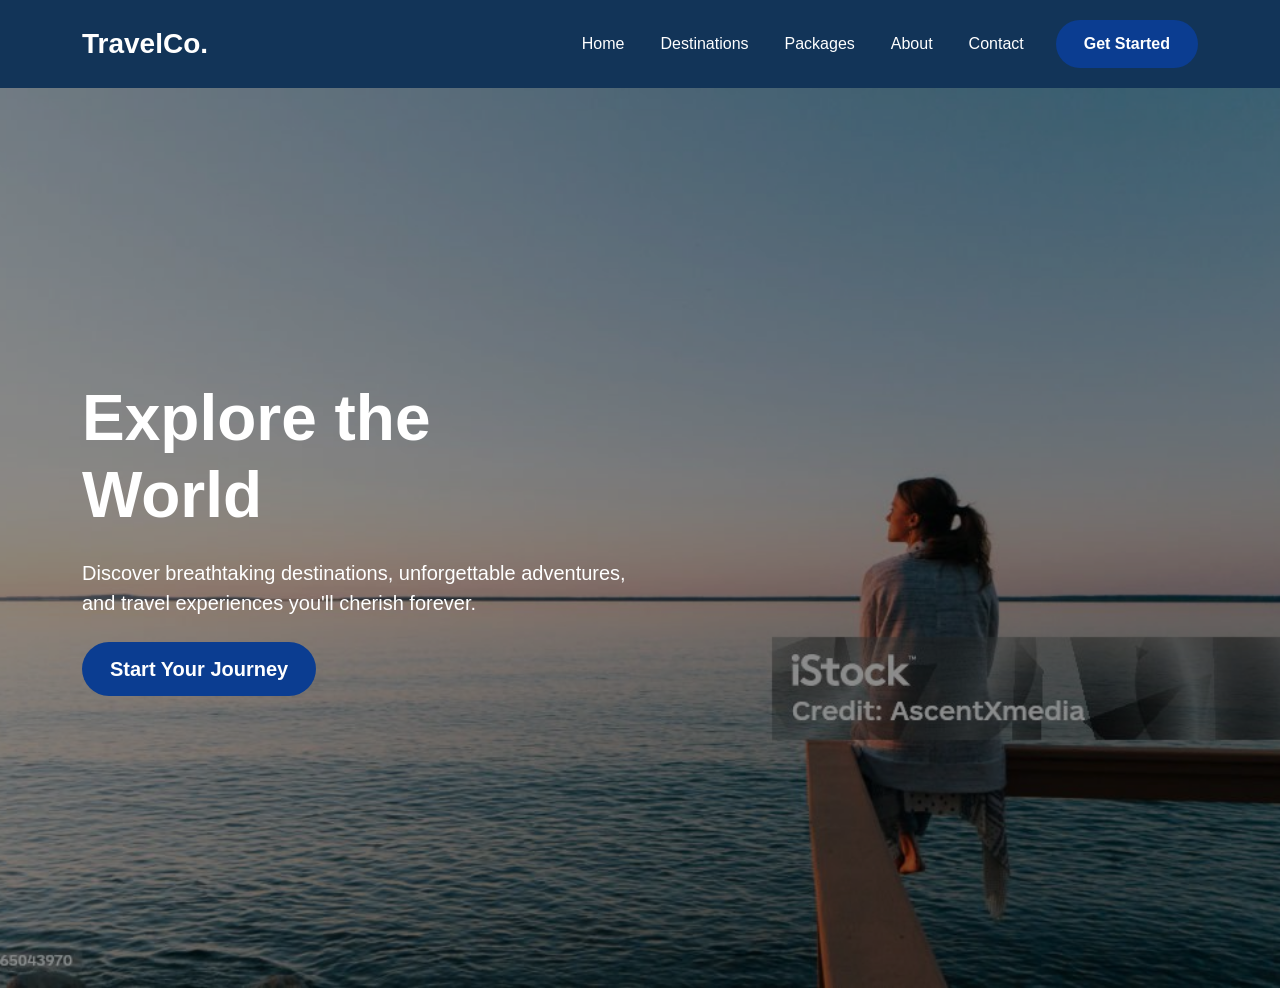
<file: Revision/Bootstrap/Travelco/index.html>
<!DOCTYPE html>
<html lang="en">

<head>
    <meta charset="UTF-8">
    <meta name="viewport" content="width=device-width, initial-scale=1.0">
    <title>TravelCo.</title>
    <link href="https://cdn.jsdelivr.net/npm/bootstrap@5.3.8/dist/css/bootstrap.min.css" rel="stylesheet">

    <link rel="stylesheet" href="style.css">
</head>

<body>
    <nav class="navbar navbar-expand-lg custom-navbar">
        <div class="container">

            <a class="navbar-brand fw-bold fs-3" href="#">
                TravelCo.
            </a>

            <div class="collapse navbar-collapse" id="navbarNav">

                <ul class="navbar-nav ms-auto">

                    <li class="nav-item">
                        <a class="nav-link" href="#">Home</a>
                    </li>

                    <li class="nav-item">
                        <a class="nav-link" href="#">Destinations</a>
                    </li>

                    <li class="nav-item">
                        <a class="nav-link" href="#">Packages</a>
                    </li>

                    <li class="nav-item">
                        <a class="nav-link" href="#">About</a>
                    </li>

                    <li class="nav-item">
                        <a class="nav-link" href="#">Contact</a>
                    </li>

                </ul>

                <a href="#" class="btn custom-btn ms-lg-4">
                    Get Started
                </a>

            </div>

        </div>
    </nav>

    <!-- Hero Section -->
    <section class="hero">

        <div class="container">

            <div class="row align-items-center min-vh-100">

                <div class="col-lg-6">

                    <h1 class="display-3 fw-bold text-white">
                        Explore the World
                    </h1>

                    <p class="lead text-white mt-4 mb-4">
                        Discover breathtaking destinations, unforgettable adventures,
                        and travel experiences you'll cherish forever.
                    </p>

                    <a href="#" class="btn custom-btn btn-lg">
                        Start Your Journey
                    </a>

                </div>

            </div>

        </div>

    </section>

    

</body>

</html>
</file>
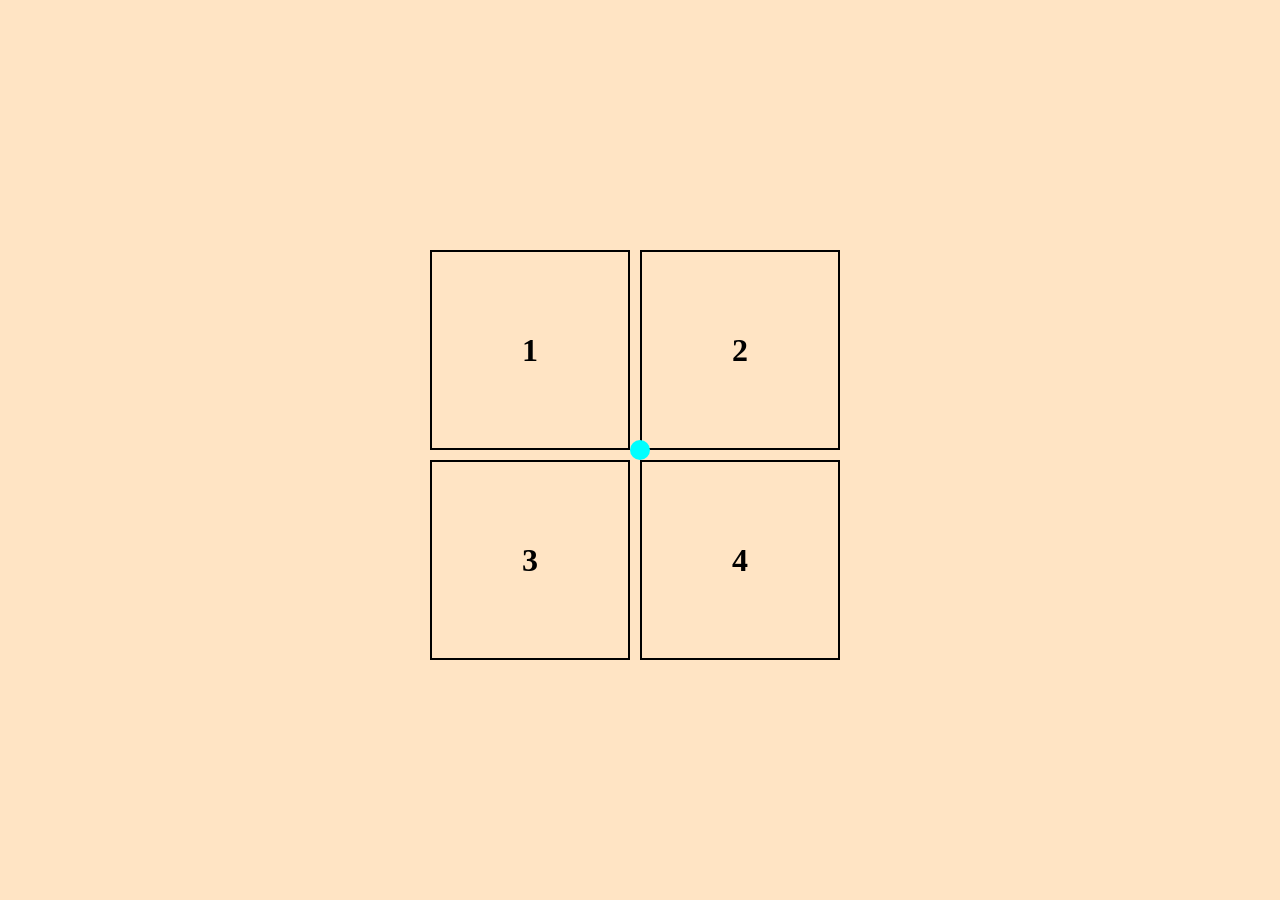
<file: Revision/JS/DOM_Bacics/index.html>
<!DOCTYPE html>
<html lang="en">
<head>
    <meta charset="UTF-8">
    <meta name="viewport" content="width=device-width, initial-scale=1.0">
    <title>DOM Basics</title>
    <link rel="stylesheet" href="style.css">
</head>
<body>
    <main>
        <div id="cursor"></div>
        <div class="box">
            <div class="rect">
            <div id="sq1" class="shape"><h1>1</h1></div>
            <div id="sq2" class="shape"><h1>2</h1></div>
        </div>
        <div class="rect">
            <div id="sq3" class="shape"><h1>3</h1></div>
            <div id="sq4" class="shape"><h1>4</h1></div>
        </div>
        </div>
    </main>
    <script src="script.js"></script>
</body>
</html>
</file>
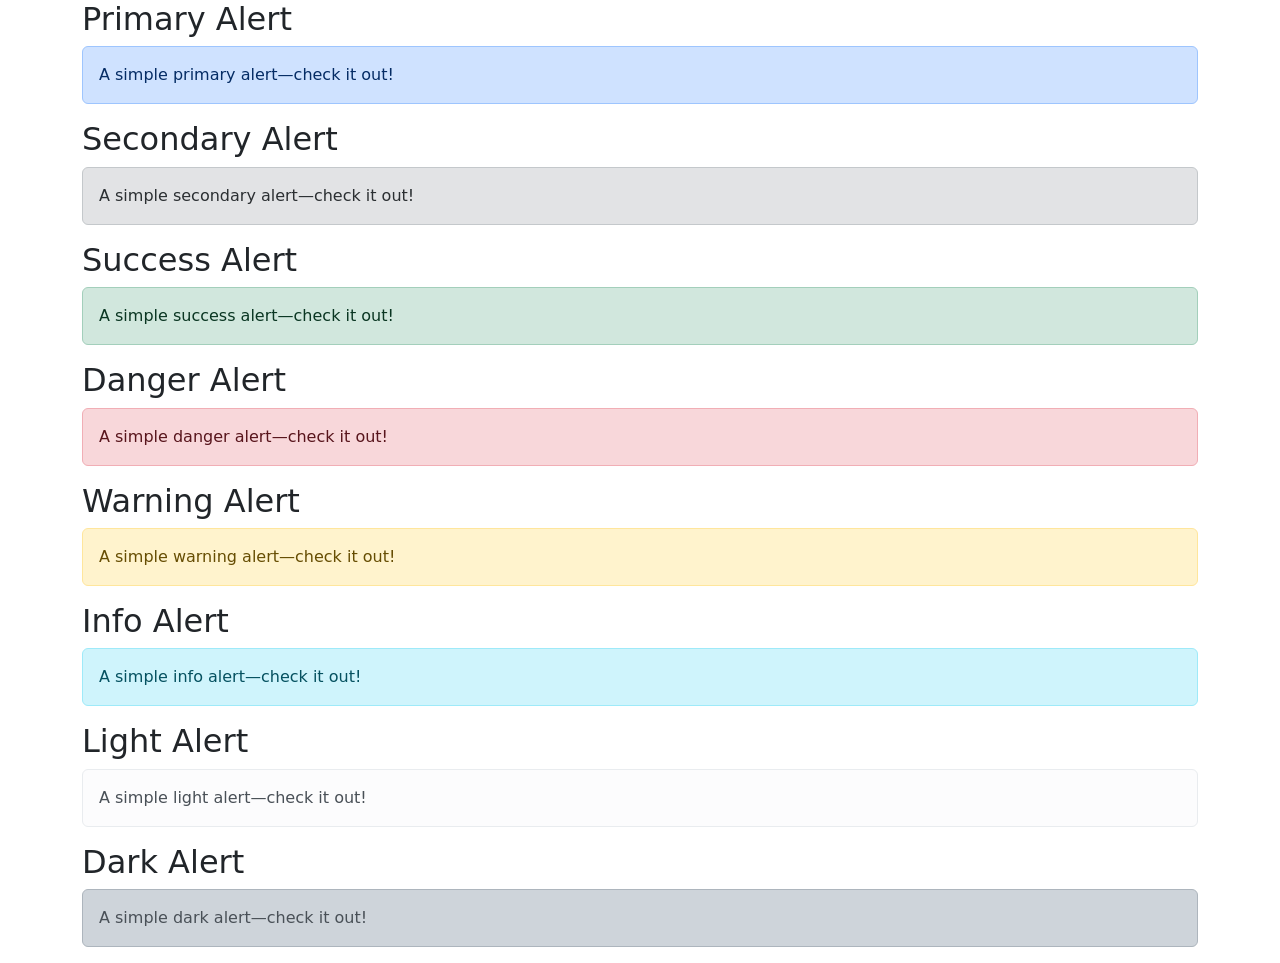
<file: Revision/Bootstrap/boilerplate.html>
<!doctype html>
<html lang="en">
    <head>
    <meta charset="utf-8">
    <meta name="viewport" content="width=device-width, initial-scale=1">
    <title>Bootstrap demo</title>
    <link href="https://cdn.jsdelivr.net/npm/bootstrap@5.3.8/dist/css/bootstrap.min.css" rel="stylesheet" integrity="sha384-sRIl4kxILFvY47J16cr9ZwB07vP4J8+LH7qKQnuqkuIAvNWLzeN8tE5YBujZqJLB" crossorigin="anonymous">
    </head>
    <body class="container">
        <h2>Primary Alert</h2>
        <div class="alert alert-primary" role="alert">
    A simple primary alert—check it out!
</div>

<h2>Secondary Alert</h2>
<div class="alert alert-secondary" role="alert">
    A simple secondary alert—check it out!
</div>

<h2>Success Alert</h2>
<div class="alert alert-success" role="alert">
    A simple success alert—check it out!
</div>

<h2>Danger Alert</h2>
<div class="alert alert-danger" role="alert">
    A simple danger alert—check it out!
</div>

<h2>Warning Alert</h2>
<div class="alert alert-warning" role="alert">
    A simple warning alert—check it out!
</div>

<h2>Info Alert</h2>
<div class="alert alert-info" role="alert">
    A simple info alert—check it out!
</div>

<h2>Light Alert</h2>
<div class="alert alert-light" role="alert">
    A simple light alert—check it out!
</div>

<h2>Dark Alert</h2>
<div class="alert alert-dark" role="alert">
    A simple dark alert—check it out!
</div>
    <script src="https://cdn.jsdelivr.net/npm/bootstrap@5.3.8/dist/js/bootstrap.bundle.min.js" integrity="sha384-FKyoEForCGlyvwx9Hj09JcYn3nv7wiPVlz7YYwJrWVcXK/BmnVDxM+D2scQbITxI" crossorigin="anonymous"></script>
    </body>
</html>
</file>
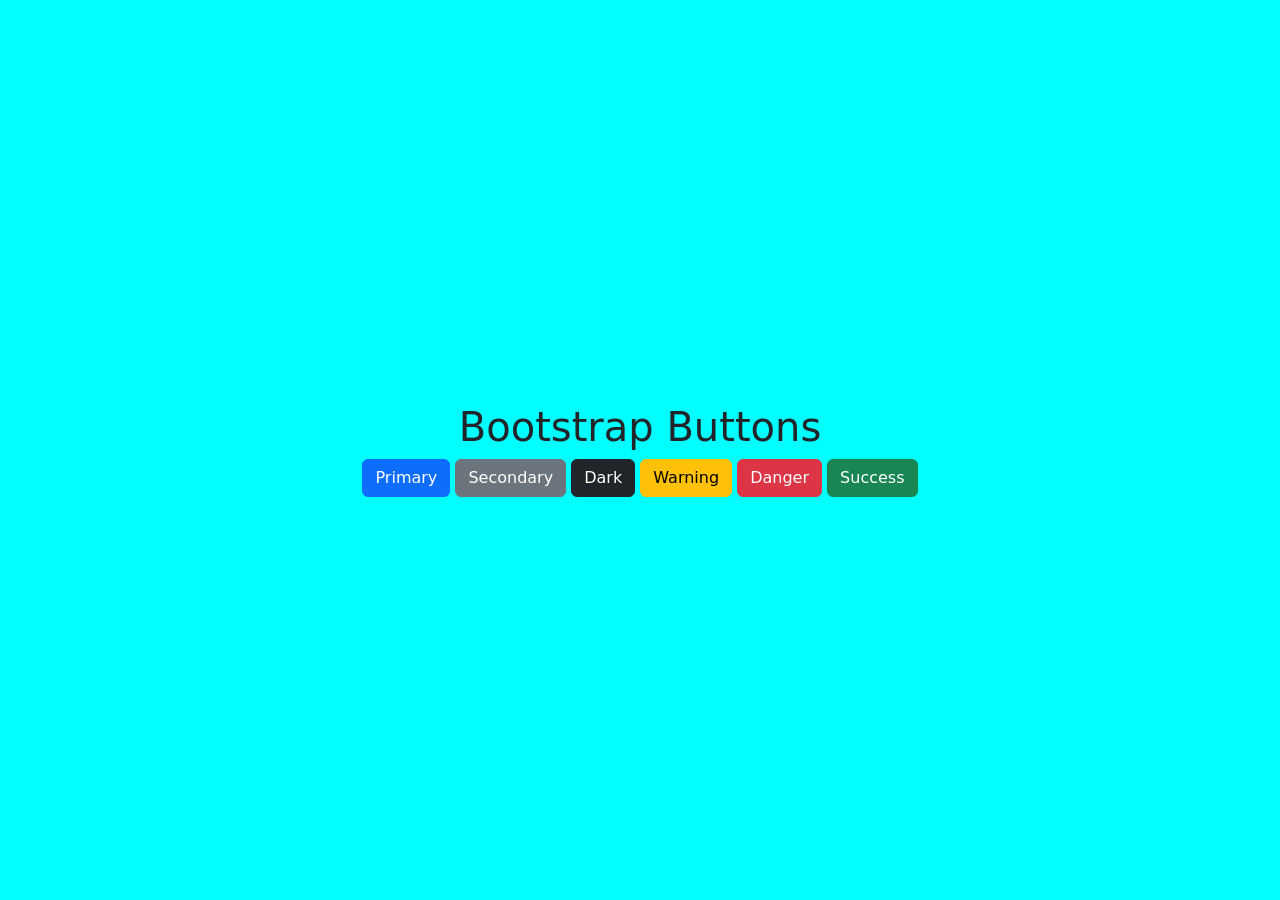
<file: Revision/Bootstrap/button.html>
<!DOCTYPE html>
<html lang="en">
<head>
    <meta charset="UTF-8">
    <meta name="viewport" content="width=device-width, initial-scale=1.0">
    <title>Button styling</title>
    <link href="https://cdn.jsdelivr.net/npm/bootstrap@5.3.7/dist/css/bootstrap.min.css" rel="stylesheet">
</head>
<body style="background-color: aqua;" class="d-flex justify-content-center align-items-center vh-100">

    <div class="text-center">
        <h1>Bootstrap Buttons</h1>
        <button class="btn btn-primary">
            Primary
        </button>

        <button class="btn btn-secondary">
            Secondary
        </button>

        <button class="btn btn-dark">
            Dark
        </button>

        <button class="btn btn-warning">
            Warning
        </button>

        <button class="btn btn-danger">
            Danger
        </button>

        <button class="btn btn-success">
            Success
        </button>
    </div>
    
</div>
</body>
</html>
</file>
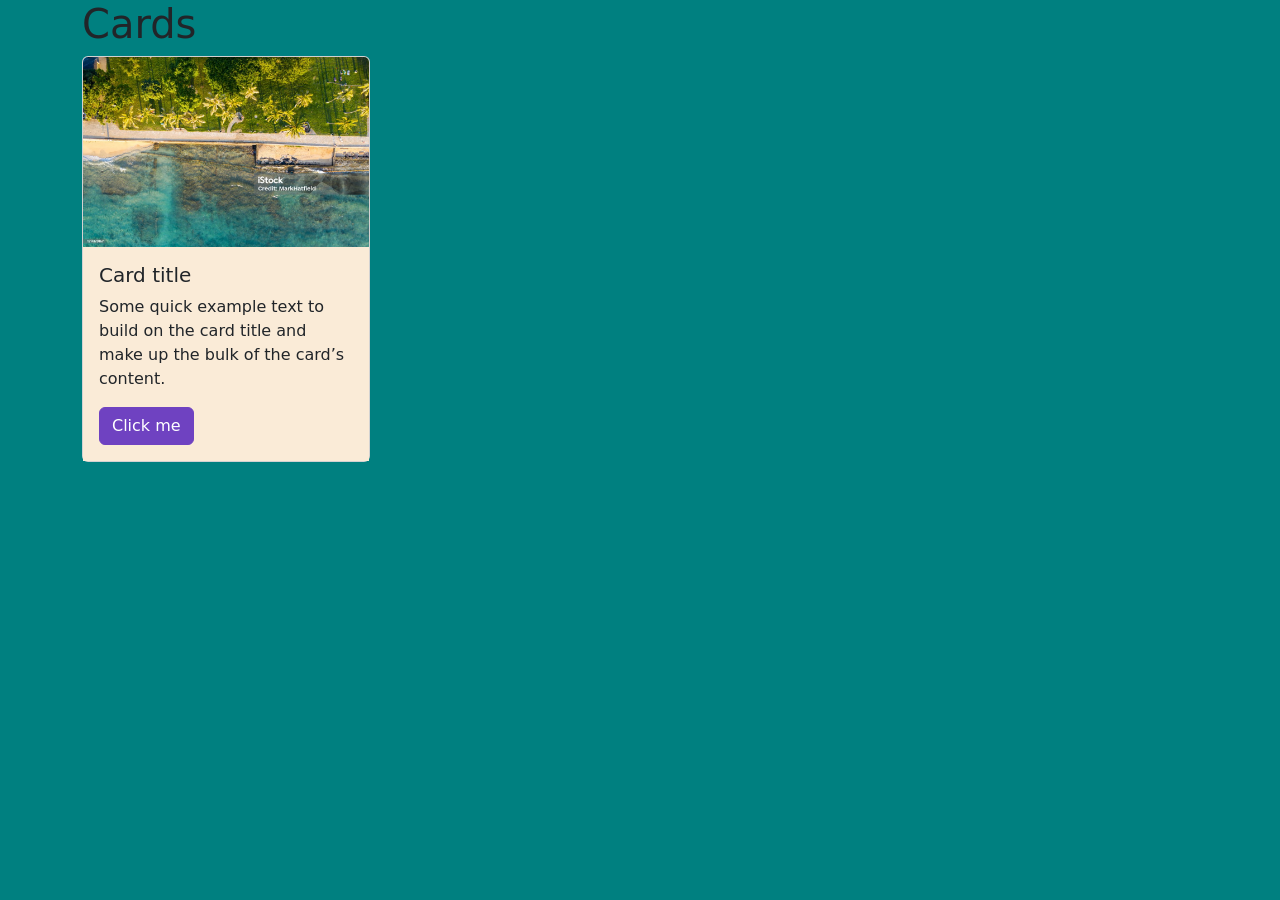
<file: Revision/Bootstrap/cards.html>
<!doctype html>
<html lang="en">
    <head>
    <meta charset="utf-8">
    <meta name="viewport" content="width=device-width, initial-scale=1">
    <title>Bootstrap demo</title>
    <link href="https://cdn.jsdelivr.net/npm/bootstrap@5.3.8/dist/css/bootstrap.min.css" rel="stylesheet" integrity="sha384-sRIl4kxILFvY47J16cr9ZwB07vP4J8+LH7qKQnuqkuIAvNWLzeN8tE5YBujZqJLB" crossorigin="anonymous">
    <link rel="stylesheet" href="style.css">
    </head>
    <body >
    <div class="container">
        <h1>Cards</h1>
    <div class="card" style="width: 18rem;">
    <img src="card_pic.jpg" class="card-img-top" alt="pic">
    <div class="card-body">
    <h5 class="card-title">Card title</h5>
    <p class="card-text">Some quick example text to build on the card title and make up the bulk of the card’s content.</p>
    <a href="#" class="btn btn-primary">Click me</a>
    </div>
</div>
    </div>
    <script src="https://cdn.jsdelivr.net/npm/bootstrap@5.3.8/dist/js/bootstrap.bundle.min.js" integrity="sha384-FKyoEForCGlyvwx9Hj09JcYn3nv7wiPVlz7YYwJrWVcXK/BmnVDxM+D2scQbITxI" crossorigin="anonymous"></script>
    </body>
</html>
</file>
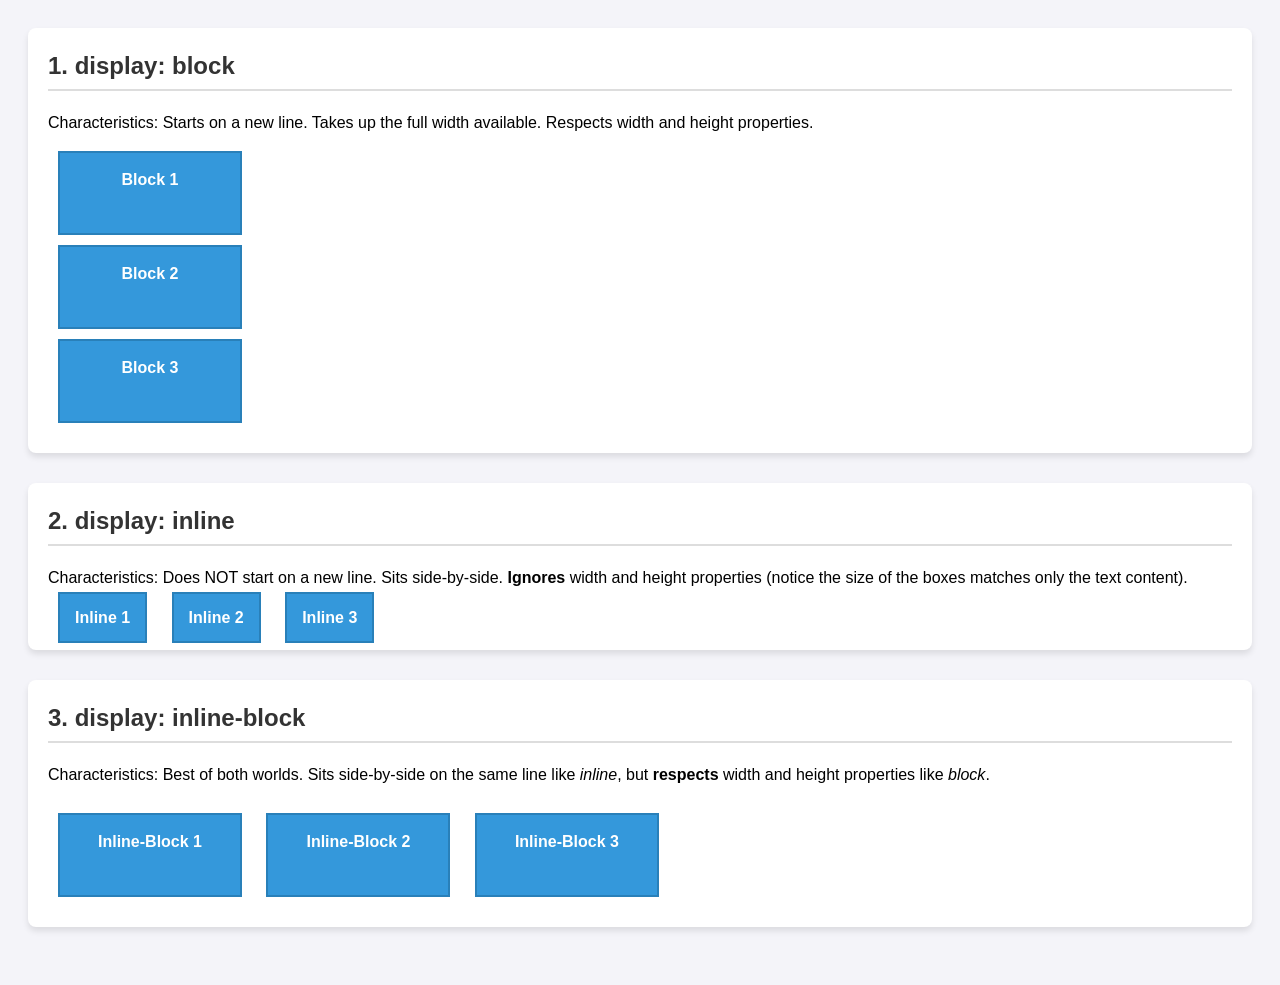
<file: Revision/CSS/Display.html>
<!DOCTYPE html>
<html lang="en">
<head>
    <meta charset="UTF-8">
    <meta name="viewport" content="width=device-width, initial-scale=1.0">
    <title>CSS Display Property Comparison</title>
    <style>
        body {
            font-family: sans-serif;
            line-height: 1.5;
            padding: 20px;
            background-color: #f4f4f9;
        }
        .container {
            background: white;
            padding: 20px;
            margin-bottom: 30px;
            border-radius: 8px;
            box-shadow: 0 4px 6px rgba(0,0,0,0.1);
        }
        h2 {
            margin-top: 0;
            color: #333;
            border-bottom: 2px solid #ddd;
            padding-bottom: 5px;
        }
        /* Custom styles for the demo boxes */
        .box {
            background-color: #3498db;
            color: white;
            padding: 15px;
            margin: 10px;
            font-weight: bold;
            text-align: center;
            border: 2px solid #2980b9;
            
            /* Setting explicit width and height to test if the display type respects them */
            width: 150px;
            height: 50px;
        }

        /* 1. Display: Block */
        .display-block {
            display: block;
        }

        /* 2. Display: Inline */
        .display-inline {
            display: inline;
        }

        /* 3. Display: Inline-Block */
        .display-inline-block {
            display: inline-block;
        }
    </style>
</head>
<body>

    <!-- 1. BLOCK -->
    <div class="container">
        <h2>1. display: block</h2>
        <p>Characteristics: Starts on a new line. Takes up the full width available. Respects width and height properties.</p>
        <div class="box display-block">Block 1</div>
        <div class="box display-block">Block 2</div>
        <div class="box display-block">Block 3</div>
    </div>

    <!-- 2. INLINE -->
    <div class="container">
        <h2>2. display: inline</h2>
        <p>Characteristics: Does NOT start on a new line. Sits side-by-side. <strong>Ignores</strong> width and height properties (notice the size of the boxes matches only the text content).</p>
        <div class="box display-inline">Inline 1</div>
        <div class="box display-inline">Inline 2</div>
        <div class="box display-inline">Inline 3</div>
    </div>

    <!-- 3. INLINE-BLOCK-->
    <div class="container">
        <h2>3. display: inline-block</h2>
        <p>Characteristics: Best of both worlds. Sits side-by-side on the same line like <em>inline</em>, but <strong>respects</strong> width and height properties like <em>block</em>.</p>
        <div class="box display-inline-block">Inline-Block 1</div>
        <div class="box display-inline-block">Inline-Block 2</div>
        <div class="box display-inline-block">Inline-Block 3</div>
    </div>

</body>
</html>
</file>
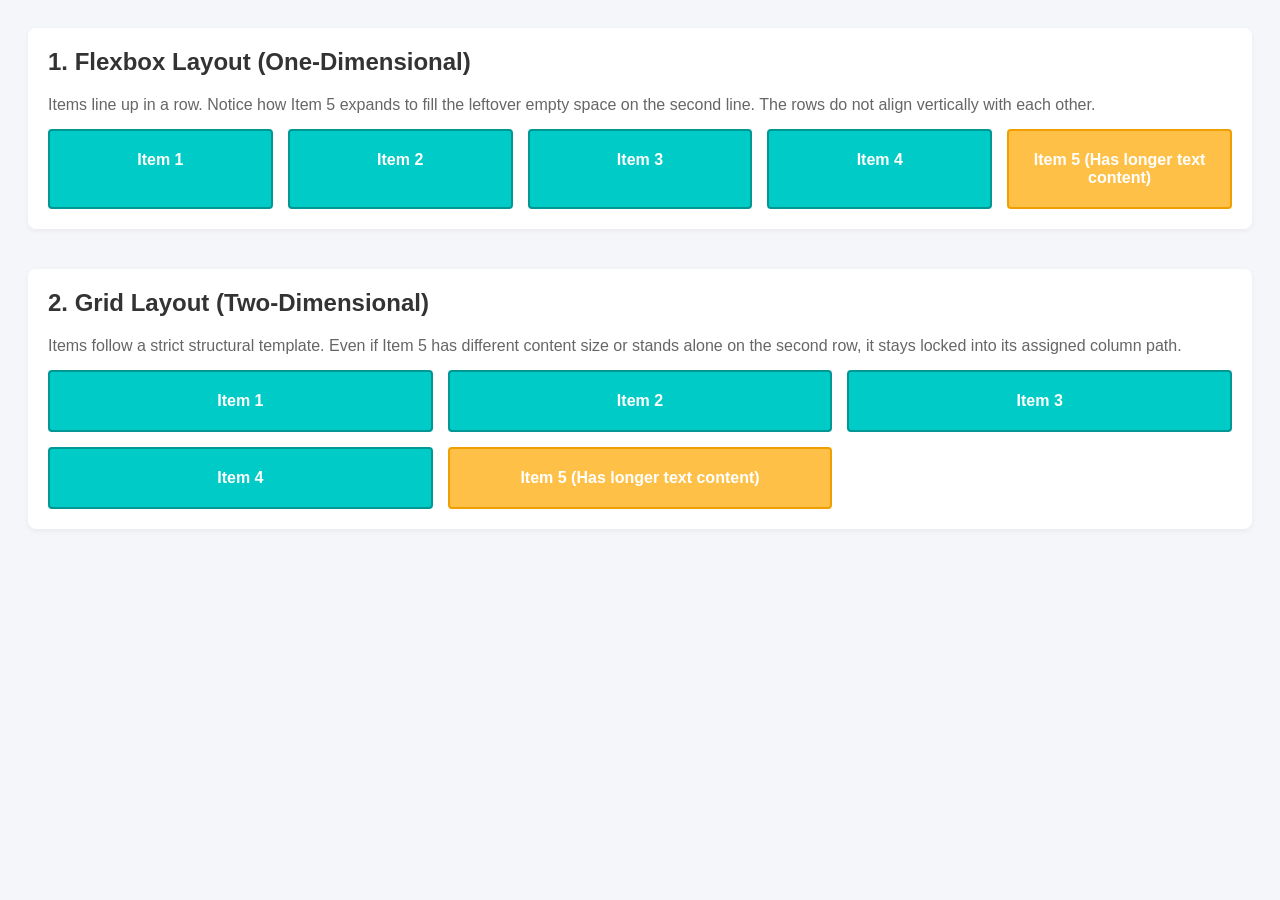
<file: Revision/CSS/gridVSflexbox.html>
<!DOCTYPE html>
<html lang="en">
<head>
    <meta charset="UTF-8">
    <meta name="viewport" content="width=device-width, initial-scale=1.0">
    <title>Flexbox vs Grid Comparison</title>
    <style>
        body {
            font-family: sans-serif;
            padding: 20px;
            background-color: #f4f6f9;
        }
        .section {
            background: white;
            padding: 20px;
            margin-bottom: 40px;
            border-radius: 8px;
            box-shadow: 0 2px 5px rgba(0,0,0,0.05);
        }
        h2 { margin-top: 0; color: #333; }
        p { color: #666; margin-bottom: 15px; }

        /* Shared item styling */
        .item {
            background-color: #00cbc6;
            color: white;
            padding: 20px;
            font-weight: bold;
            text-align: center;
            border: 2px solid #009794;
            border-radius: 4px;
        }
        /* Item 5 has extra text to show content-driven layout */
        .item-5 {
            background-color: #ffc048;
            border-color: #ef9f00;
        }

        /* 1. FLEXBOX LAYOUT (Content-Driven) */
        .flex-container {
            display: flex;
            flex-wrap: wrap; /* Allows items to drop to the next line */
            gap: 15px;       /* Spacing between items */
        }
        .flex-container .item {
            flex: 1 1 150px; /* Grow, shrink, and basis */
        }

        /* 2. GRID LAYOUT (Container-Driven) */
        .grid-container {
            display: grid;
            /* Defines exactly 3 strict equal columns */
            grid-template-columns: repeat(3, 1fr); 
            gap: 15px;
        }
    </style>
</head>
<body>

    <!-- 1. FLEXBOX SECTION -->
    <div class="section">
        <h2>1. Flexbox Layout (One-Dimensional)</h2>
        <p>Items line up in a row. Notice how Item 5 expands to fill the leftover empty space on the second line. The rows do not align vertically with each other.</p>
        <div class="flex-container">
            <div class="item">Item 1</div>
            <div class="item">Item 2</div>
            <div class="item">Item 3</div>
            <div class="item">Item 4</div>
            <div class="item item-5">Item 5 (Has longer text content)</div>
        </div>
    </div>

    <!-- 2. GRID SECTION -->
    <div class="section">
        <h2>2. Grid Layout (Two-Dimensional)</h2>
        <p>Items follow a strict structural template. Even if Item 5 has different content size or stands alone on the second row, it stays locked into its assigned column path.</p>
        <div class="grid-container">
            <div class="item">Item 1</div>
            <div class="item">Item 2</div>
            <div class="item">Item 3</div>
            <div class="item">Item 4</div>
            <div class="item item-5">Item 5 (Has longer text content)</div>
        </div>
    </div>

</body>
</html>
</file>
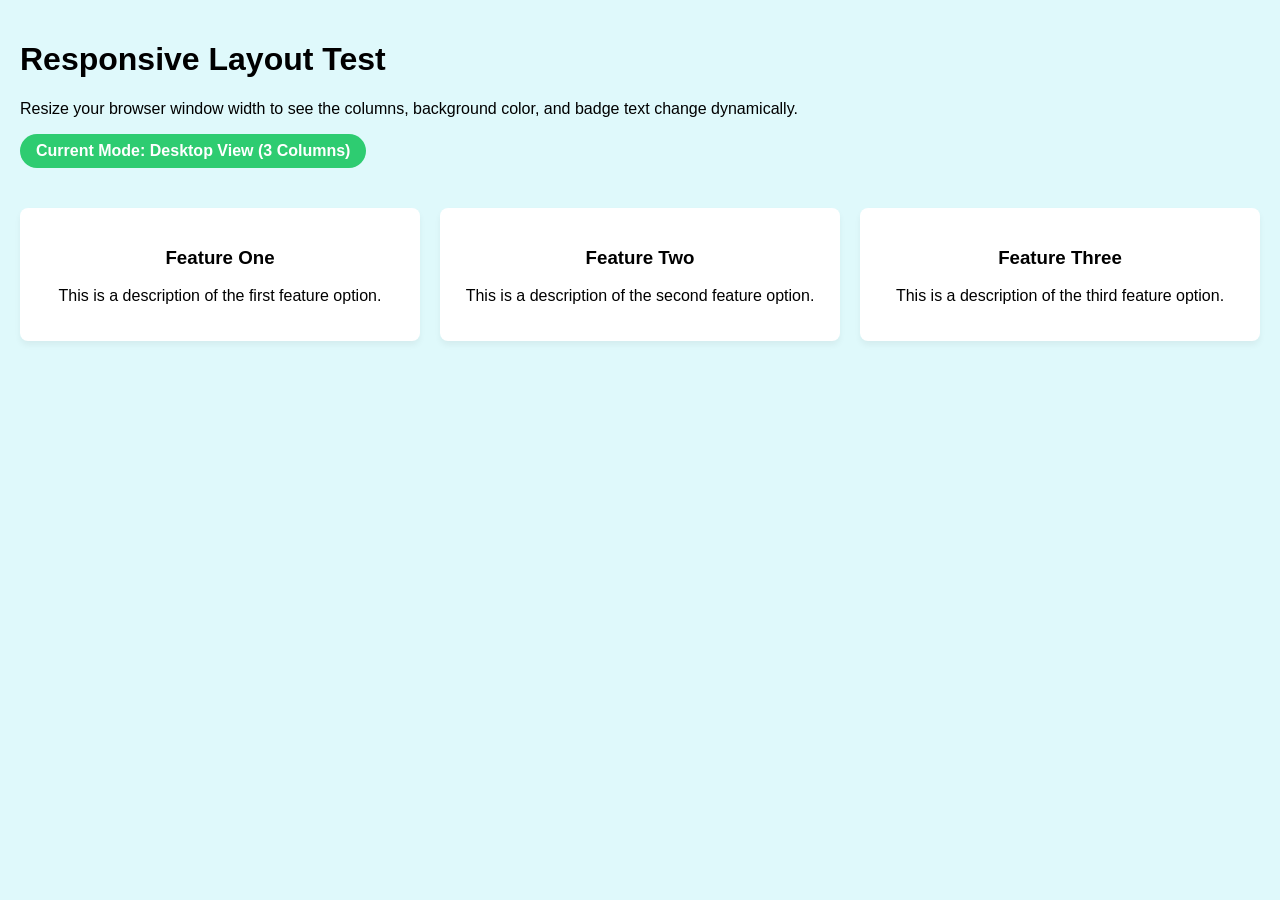
<file: Revision/CSS/mediaQueries.html>
<!DOCTYPE html>
<html lang="en">
<head>
    <meta charset="UTF-8">
    <!-- The viewport meta tag below is REQUIRED for media queries to work on mobile screens -->
    <meta name="viewport" content="width=device-width, initial-scale=1.0">
    <title>Responsive Media Queries Demo</title>
    <style>
        body {
            font-family: sans-serif;
            margin: 0;
            padding: 20px;
            background-color: #eef2f3;
            transition: background-color 0.3s ease;
        }

        /* Base Component Styles */
        .card-container {
            display: grid;
            gap: 20px;
            margin-top: 20px;
        }

        .card {
            background: white;
            padding: 20px;
            border-radius: 8px;
            box-shadow: 0 4px 6px rgba(0,0,0,0.05);
            text-align: center;
        }

        .status-badge {
            display: inline-block;
            padding: 8px 16px;
            background-color: #2ecc71;
            color: white;
            border-radius: 20px;
            font-weight: bold;
            margin-bottom: 20px;
        }

        /* ============================================================ */
        /* MEDIA QUERIES (Desktop First Strategy)                       */
        /* ============================================================ */

        /* 1. Large Screens (Default Desktop state) */
        body { background-color: #dff9fb; }
        .card-container { grid-template-columns: repeat(3, 1fr); }
        .status-badge::after { content: " Desktop View (3 Columns)"; }

        /* 2. Tablets (Screens smaller than 900px wide) */
        @media (max-width: 900px) {
            body { background-color: #f7d794; }
            .card-container { grid-template-columns: repeat(2, 1fr); }
            .status-badge { background-color: #e67e22; }
            .status-badge::after { content: " Tablet View (2 Columns)"; }
        }

        /* 3. Mobile Phones (Screens smaller than 600px wide) */
        @media (max-width: 600px) {
            body { background-color: #ffb8b8; }
            .card-container { grid-template-columns: 1fr; }
            .status-badge { background-color: #e74c3c; }
            .status-badge::after { content: " Mobile View (1 Column)"; }
        }
    </style>
</head>
<body>

    <h1>Responsive Layout Test</h1>
    <p>Resize your browser window width to see the columns, background color, and badge text change dynamically.</p>
    
    <div class="status-badge">Current Mode: </div>

    <div class="card-container">
        <div class="card">
            <h3>Feature One</h3>
            <p>This is a description of the first feature option.</p>
        </div>
        <div class="card">
            <h3>Feature Two</h3>
            <p>This is a description of the second feature option.</p>
        </div>
        <div class="card">
            <h3>Feature Three</h3>
            <p>This is a description of the third feature option.</p>
        </div>
    </div>

</body>
</html>
</file>
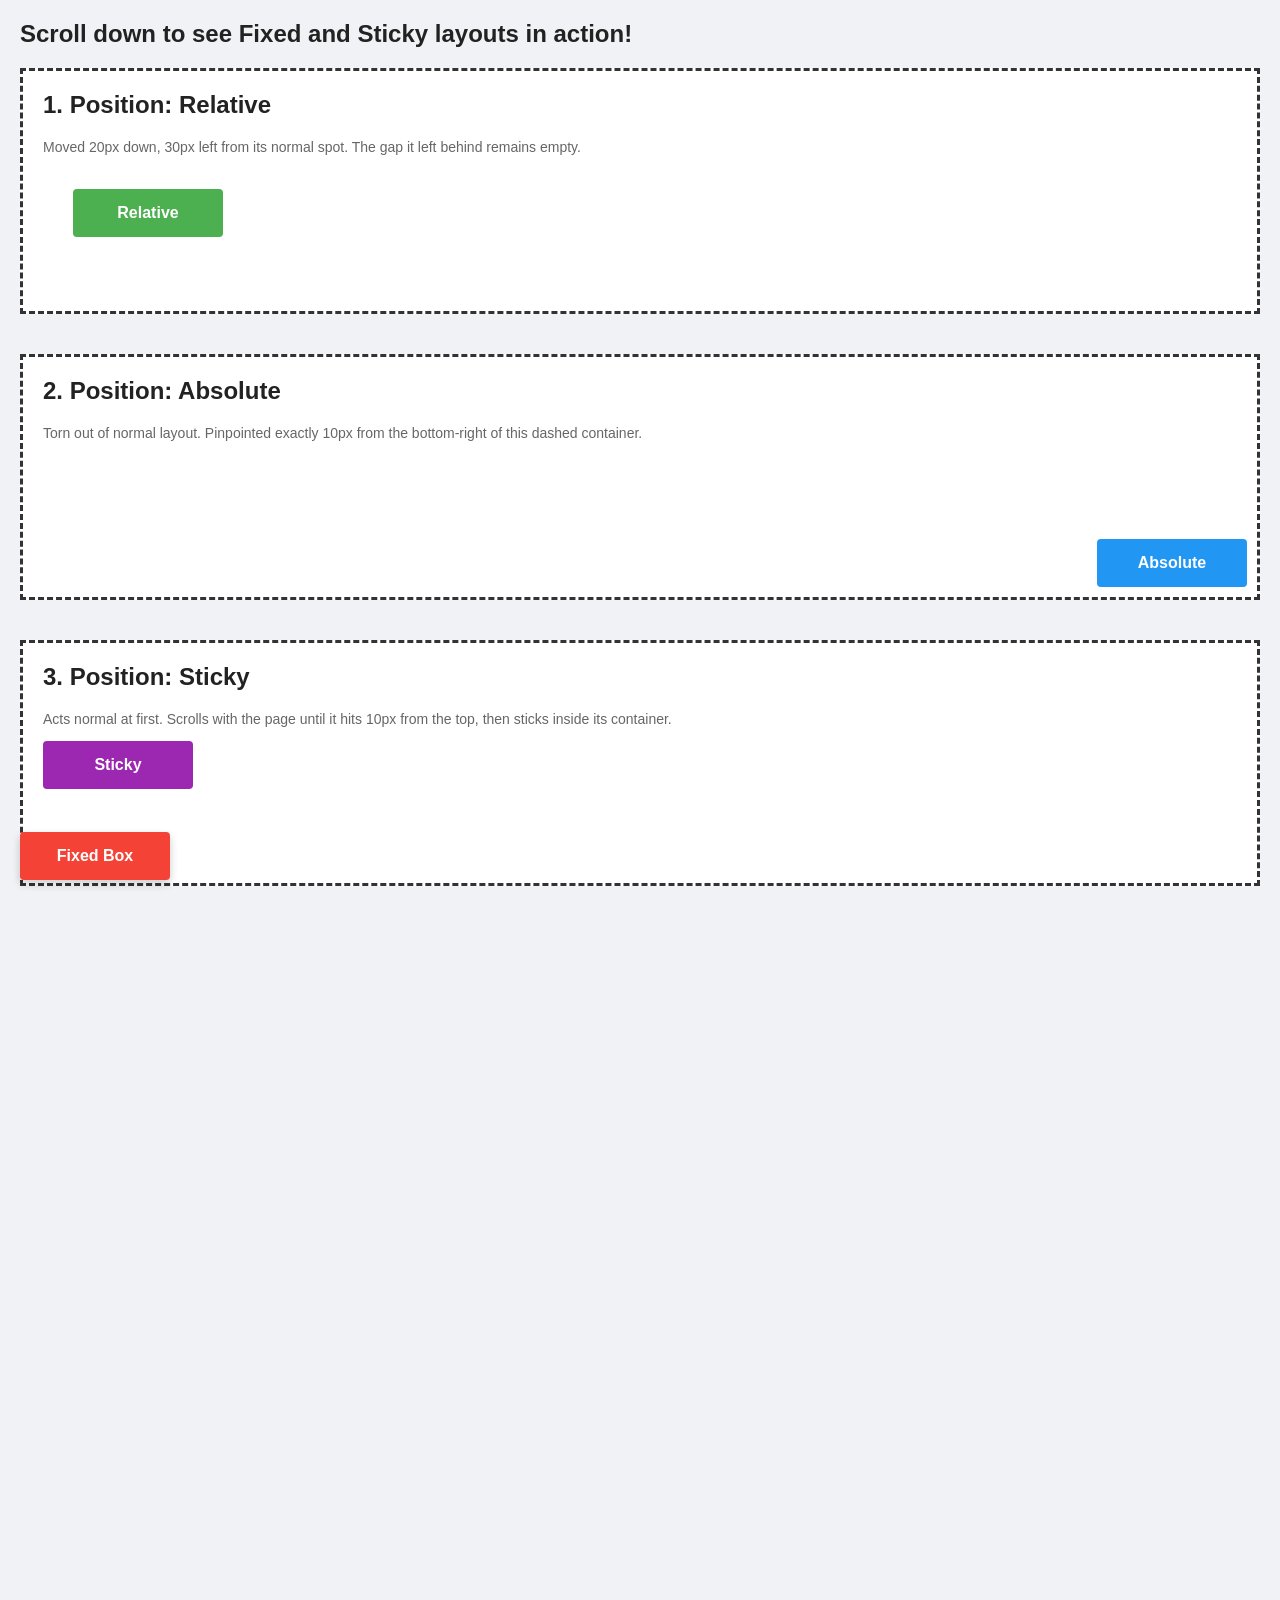
<file: Revision/CSS/Position.html>
<!DOCTYPE html>
<html lang="en">
<head>
    <meta charset="UTF-8">
    <meta name="viewport" content="width=device-width, initial-scale=1.0">
    <title>CSS Position Comparison</title>
    <style>
        body {
            font-family: sans-serif;
            margin: 0;
            padding: 20px;
            background-color: #f0f2f5;
            height: 2000px; /* Extra height to allow scrolling */
        }
        .container {
            background: white;
            border: 3px dashed #333;
            padding: 20px;
            margin-bottom: 40px;
            position: relative; /* Acts as the anchor parent for absolute elements */
            height: 200px;
        }
        h2 { margin-top: 0; color: #222; }
        p { color: #666; font-size: 14px; }
        
        /* Base styling for our test boxes */
        .box {
            color: white;
            padding: 15px;
            font-weight: bold;
            border-radius: 4px;
            width: 120px;
            text-align: center;
        }

        /* 1. Relative Styling */
        .pos-relative {
            position: relative;
            top: 20px;
            left: 30px;
            background-color: #4caf50;
        }

        /* 2. Absolute Styling */
        .pos-absolute {
            position: absolute;
            bottom: 10px;
            right: 10px;
            background-color: #2196f3;
        }

        /* 3. Fixed Styling */
        .pos-fixed {
            position: fixed;
            bottom: 20px;
            left: 20px;
            background-color: #f44336;
            z-index: 1000;
            box-shadow: 0 4px 8px rgba(0,0,0,0.2);
        }

        /* 4. Sticky Styling */
        .pos-sticky {
            position: sticky;
            top: 10px;
            background-color: #9c27b0;
        }
    </style>
</head>
<body>

    <h2>Scroll down to see Fixed and Sticky layouts in action!</h2>

    <!-- 1. RELATIVE -->
    <div class="container">
        <h2>1. Position: Relative</h2>
        <p>Moved 20px down, 30px left from its normal spot. The gap it left behind remains empty.</p>
        <div class="box pos-relative">Relative</div>
    </div>

    <!-- 2. ABSOLUTE -->
    <div class="container">
        <h2>2. Position: Absolute</h2>
        <p>Torn out of normal layout. Pinpointed exactly 10px from the bottom-right of this dashed container.</p>
        <div class="box pos-absolute">Absolute</div>
    </div>

    <!-- 3. STICKY -->
    <div class="container">
        <h2>3. Position: Sticky</h2>
        <p>Acts normal at first. Scrolls with the page until it hits 10px from the top, then sticks inside its container.</p>
        <div class="box pos-sticky">Sticky</div>
    </div>

    <!-- 4. FIXED -->
    <div class="box pos-fixed">Fixed Box</div>

</body>
</html>
</file>
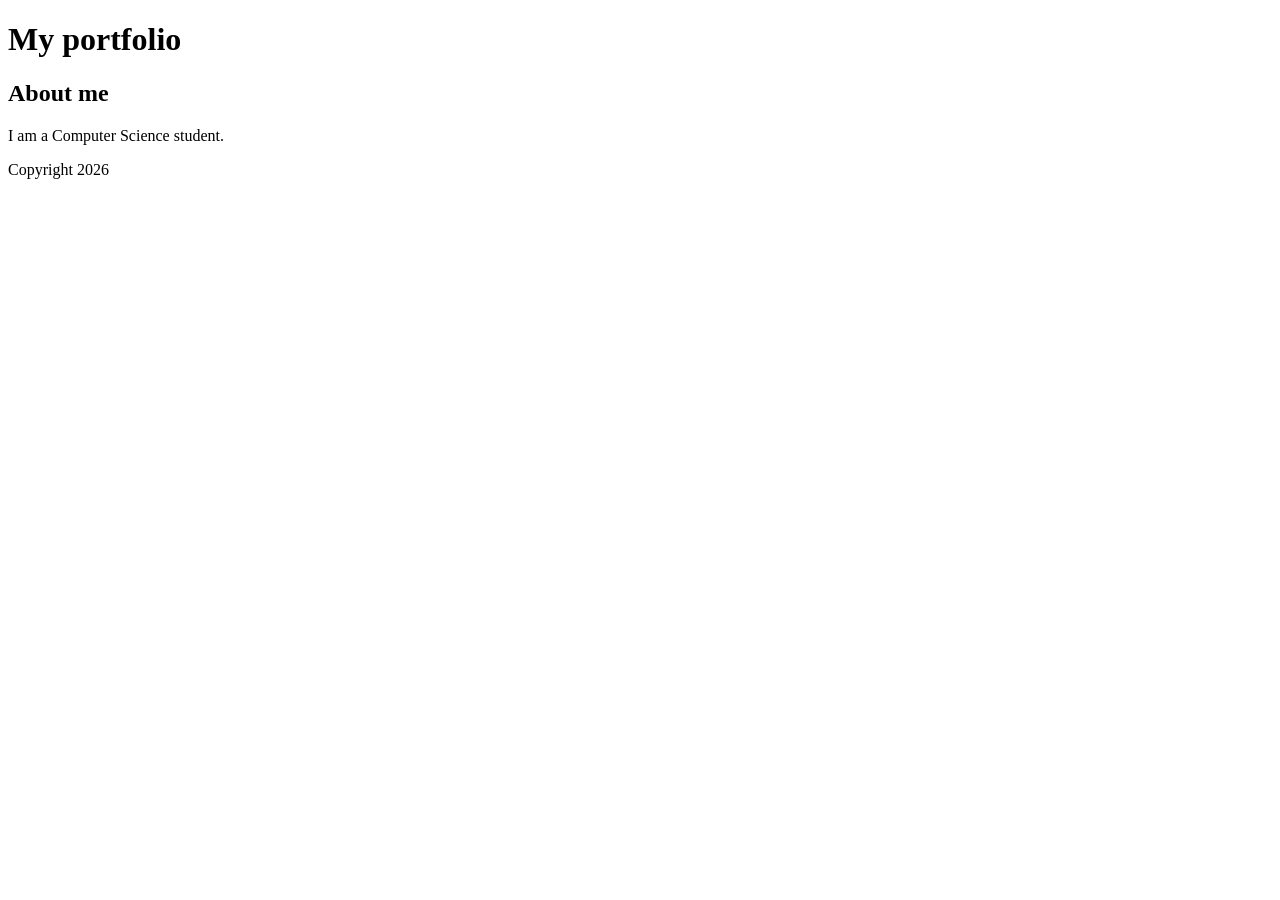
<file: Revision/HTML/Basic_structure.html>
<!DOCTYPE html> 
<!-- tells the browser to display the webpage using modern HTML5 standards -->
<html lang="en">
<head>
    <meta charset="UTF-8">
    <meta name="viewport" content="width=device-width, initial-scale=1.0">
    <title>Portfolio</title>
</head>
<body>
    <header>
        <h1>My portfolio</h1>
    </header>
    <main>
        <section>
            <h2>About me</h2>
            <p>I am a Computer Science student.</p>
        </section>
    </main>
    <footer>
        Copyright 2026
    </footer>
</body>
</html>
</file>
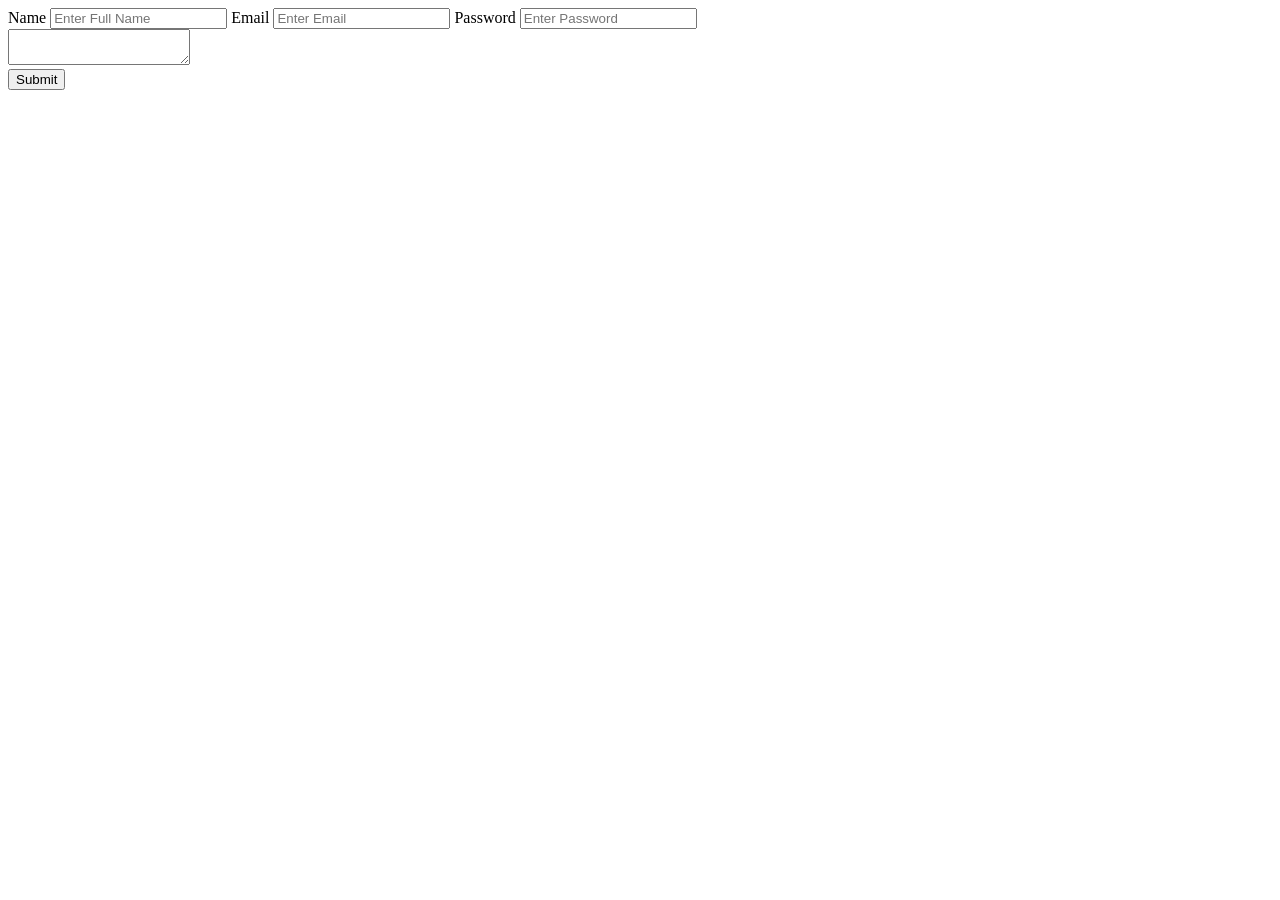
<file: Revision/HTML/forms.html>
<!DOCTYPE html>
<html lang="en">
<head>
    <meta charset="UTF-8">
    <meta name="viewport" content="width=device-width, initial-scale=1.0">
    <title>Forms</title>
</head>
<body>
    <form>
        <label for="Name">Name</label>
        <input type="text" placeholder="Enter Full Name" required>
        <label for="email">Email</label>
        <input type="email" placeholder="Enter Email">
        <label for="pass">Password</label>
        <input type="password" placeholder="Enter Password">
        <br>
        <textarea name="About"></textarea>
        <br>
        <button>Submit</button>
    </form>
</body>
</html>
</file>
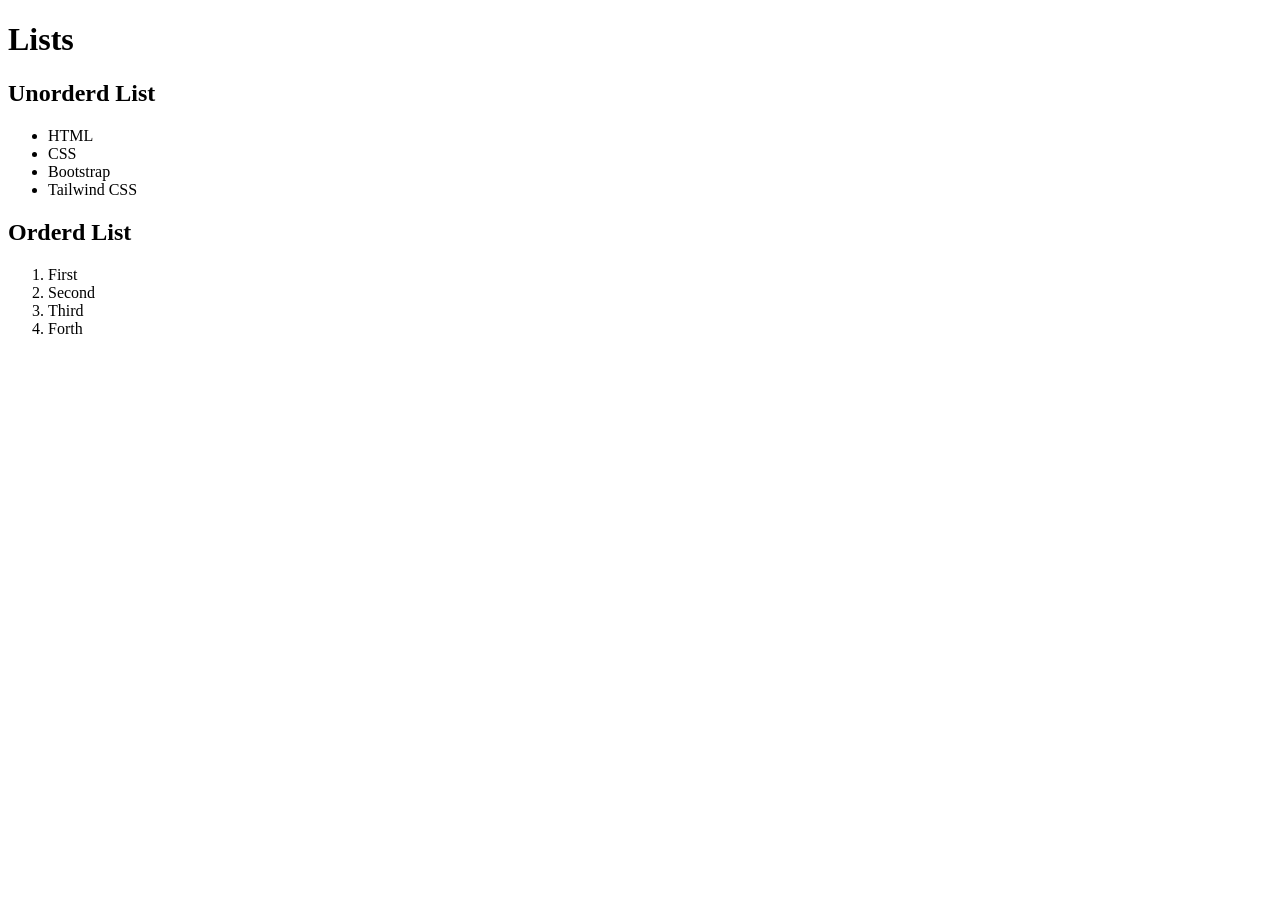
<file: Revision/HTML/lists.html>
<!DOCTYPE html>
<html lang="en">
<head>
    <meta charset="UTF-8">
    <meta name="viewport" content="width=device-width, initial-scale=1.0">
    <title>Lists</title>
</head>
<body>
    <h1>Lists</h1>
    <h2>Unorderd List</h2>
    <ul>
        <li>HTML</li>
        <li>CSS</li>
        <li>Bootstrap</li>
        <li>Tailwind CSS</li>
    </ul>
    <h2>Orderd List</h2>
    <ol>
        <li>First</li>
        <li>Second</li>
        <li>Third</li>
        <li>Forth</li>
    </ol>
</body>
</html>
</file>
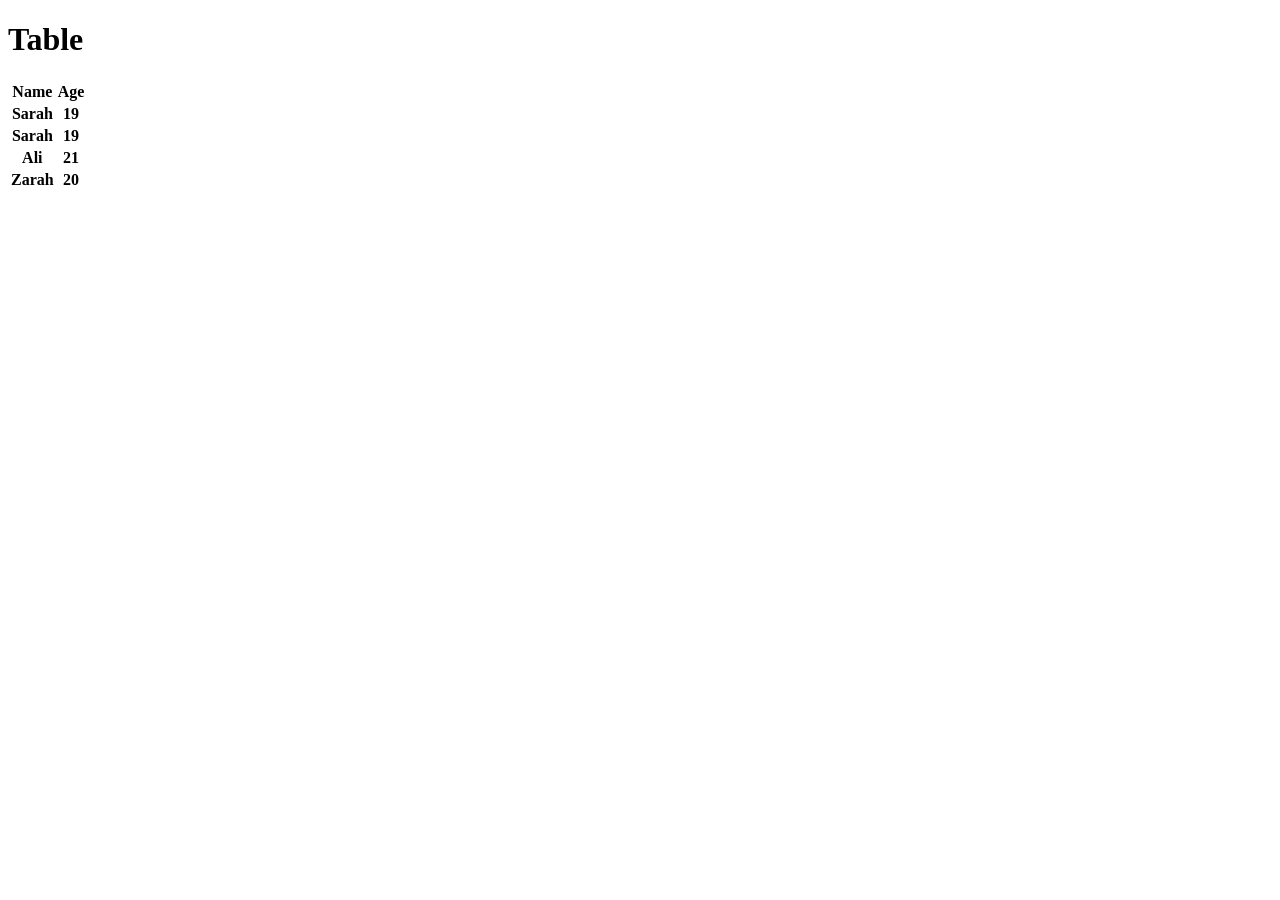
<file: Revision/HTML/tables.html>
<!DOCTYPE html>
<html lang="en">
<head>
    <meta charset="UTF-8">
    <meta name="viewport" content="width=device-width, initial-scale=1.0">
    <title>Tables</title>

</head>
<body>
    <h1>Table</h1>
    <table>
        <tr>
            <th>Name</th>
            <th>Age</th>
        </tr>
        <tr>
            <th>Sarah</th>
            <th>19</th>
        </tr>
        <tr>
            <th>Sarah</th>
            <th>19</th>
        </tr>
        <tr>
            <th>Ali</th>
            <th>21</th>
        </tr>
        <tr>
            <th>Zarah</th>
            <th>20</th>
        </tr>
    </table>
</body>
</html>
</file>
<file: Revision/Bootstrap/Travelco/style.css>
*{
    margin:0;
    padding:0;
    box-sizing:border-box;
}

body{
    font-family:Arial, Helvetica, sans-serif;
}
.custom-navbar{

    background-color:#123458;

    padding:18px 0;

}

.navbar-brand{

    color:white !important;

}

.nav-link{

    color:white !important;

    margin-left:20px;

    transition:.3s;

}

.nav-link:hover{

    color:#FFD166 !important;

}
.custom-btn{

    background-color:#0B3D91;

    color:white;

    border:none;

    padding:12px 28px;

    border-radius:50px;

    font-weight:600;

    transition:.3s;

}

.custom-btn:hover{

    background-color:#1565C0;

    color:white;

    transform:translateY(-3px);

}

.hero{

    min-height:100vh;

    background-image:url("images/Travelco.jpg");

    background-size:cover;

    background-position:center;

    background-repeat:no-repeat;

    position:relative;

    display:flex;

    align-items:center;

}

.hero::before{

    content:"";

    position:absolute;

    top:0;

    left:0;

    width:100%;

    height:100%;

    background:rgba(0,0,0,.45);

}
.hero .container{

    position:relative;

    z-index:2;

}

.hero h1{

    font-size:4rem;

}

.hero p{

    max-width:550px;

}


@media(max-width:991px){

    .navbar-nav{

        text-align:center;

        margin-top:20px;

    }

    .custom-btn{

        margin-top:15px;

    }

    .hero{

        text-align:center;

    }

    .hero h1{

        font-size:3rem;

    }

}
</file>
<file: Revision/JS/DOM_Bacics/style.css>
*{
    margin: 0%;
    padding: 0%;
    box-sizing: border-box;
}
html,body{
    height: 100%;
    width: 100%;
}
main{
    height: 100%;
    width: 100%;
    background-color: bisque;
    display: flex;
    justify-content: center;
    align-items: center;
}
#cursor{
    height: 20px;
    width: 20px;
    border-radius: 50%;
    background-color: aqua;
    position: absolute;
}
.rect{
    display: flex;
}
.shape{
    height: 200px;
    width: 200px;
    border: 2px solid black;
    font-family: 'Montserrat';
    display: flex;
    justify-content: center;
    align-items: center;
    margin-top: 10px;
    margin-right: 10px;
}
</file>
<file: Revision/Bootstrap/style.css>
body{
    background-color: teal;
}.btn-primary {
    background-color: #6f42c1;
    border-color: #6f42c1;
}
/* to override the bootstrap class colors */
.card-body{
    background-color: antiquewhite;
}
</file>
